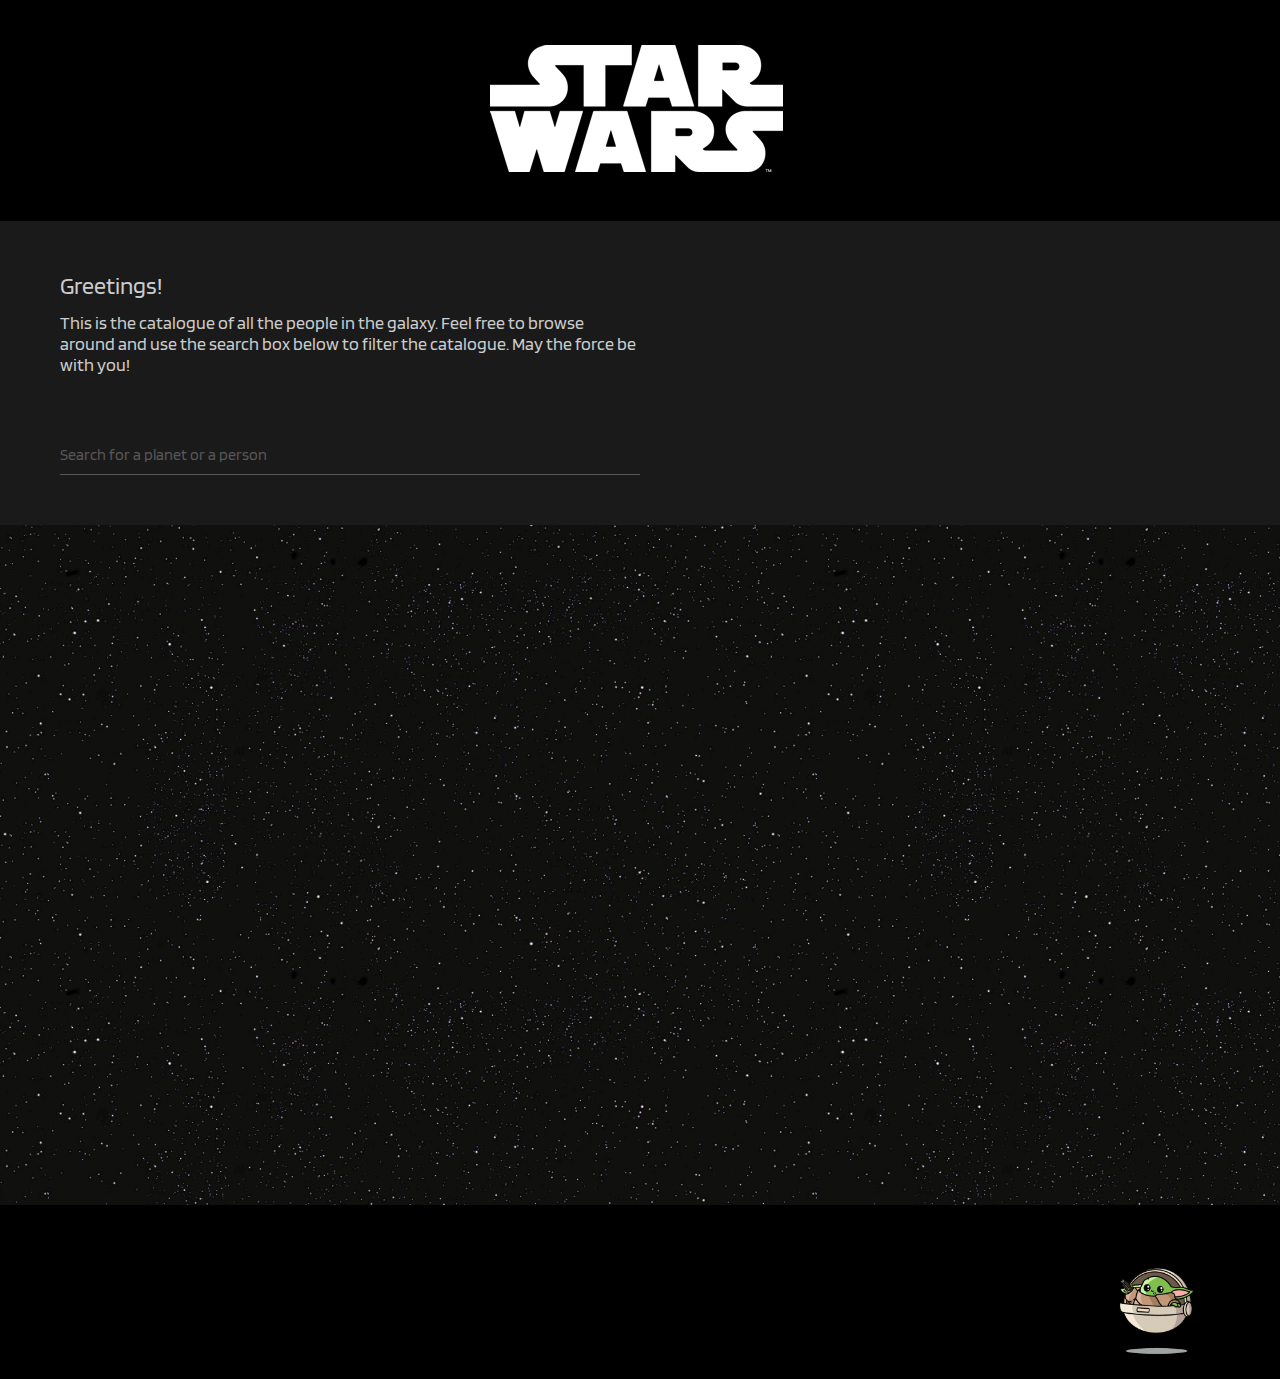
<file: index.html>
<!DOCTYPE html>
<html lang="en" dir="ltr">
  <head>
    <meta charset="utf-8">
    <meta name="viewport" content="width=device-width, initial-scale=1.0">
    <title>Star Wars People Catalogue</title>
    <link rel="stylesheet" href="css/style.css">
    <link rel="icon" type="image/png" href="assets/favicon.png"/>
    <link rel="preconnect" href="https://fonts.googleapis.com">
    <link rel="preconnect" href="https://fonts.gstatic.com" crossorigin>
    <link href="https://fonts.googleapis.com/css2?family=Blinker:wght@200;400&display=swap" rel="stylesheet">
  </head>
  <body id="catalogue-page">
    <header>
      <a href="#" class="logo"><img src="assets/logo.png" alt="star wars logo"></a>
    </header>
    <section class="hero">
      <div class="greetings-container">
        <div class="text-container">
          <h3>Greetings!</h3>
          <p>This is the catalogue of all the people in the galaxy. Feel free to browse around and use the search box below to filter the catalogue. May the force be with you!</p>
        </div>
      </div>
      <div class="search-container">
        <input type="text" id="search-box" onkeyup="search()" placeholder="Search for a planet or a person">
      </div>
    </section>

    <div id="root">
      <div class="cards-container"></div>
    </div>
    <script src="js/script.js"></script>
  </body>
  <footer>
    <div class="contact">
      <a href="https://www.linkedin.com/in/teciavailati/" target="_blank"><img src="assets/babyyoda.gif" alt="baby yoda"></a>
    </div>
  </footer>
</html>
</file>
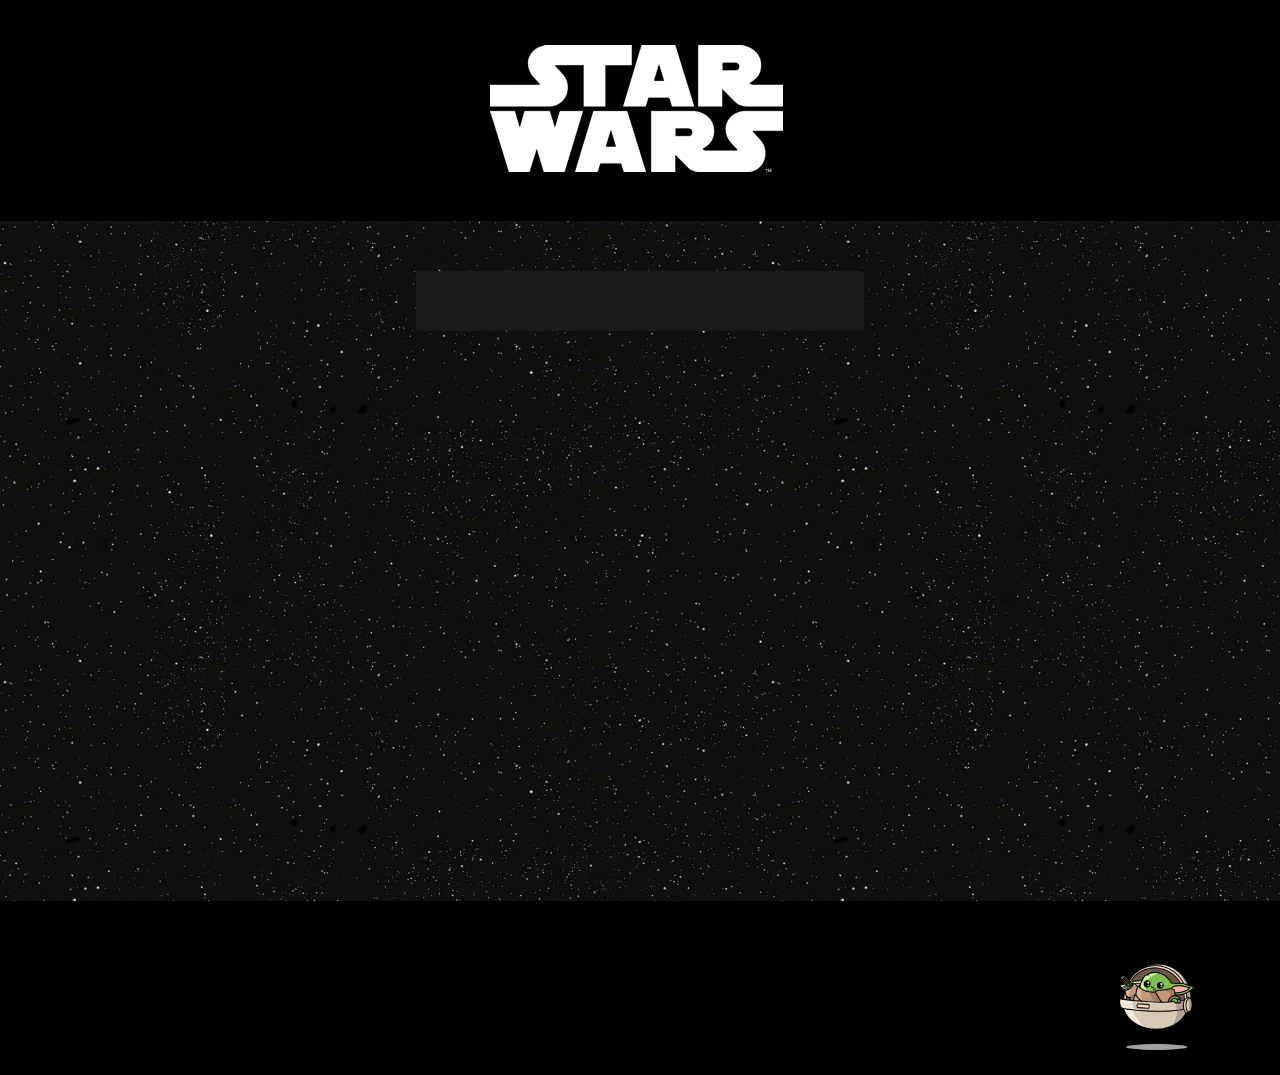
<file: details.html>
<!DOCTYPE html>
<html lang="en" dir="ltr">
  <head>
    <meta charset="utf-8">
    <meta name="viewport" content="width=device-width, initial-scale=1.0">
    <title></title>
    <link rel="stylesheet" href="css/style.css">
    <link rel="icon" type="image/png" href="assets/favicon.png"/>
    <link rel="preconnect" href="https://fonts.googleapis.com">
    <link rel="preconnect" href="https://fonts.gstatic.com" crossorigin>
    <link href="https://fonts.googleapis.com/css2?family=Blinker:wght@200;400&display=swap" rel="stylesheet">
  </head>
  <body id="detail-page">
    <header>
      <a href="#" class="logo"><img src="assets/logo.png" alt="star wars logo"></a>
    </header>
    <div id="root-details">
      <div class="info-container">
      </div>
    </div>
    <script src="js/script.js"></script>
  </body>
  <footer>
    <div class="contact">
      <a href="https://www.linkedin.com/in/teciavailati/" target="_blank"><img src="assets/babyyoda.gif" alt="baby yoda"></a>
    </div>
  </footer>
</html>
</file>
<file: css/style.css>
* {
  margin: 0;
  padding: 0;
}

*:where(:not(iframe, canvas, img, svg, video):not(svg *)) {
  all: unset;
  display: revert;
}

*,
*::before,
*::after {
  box-sizing: border-box;
}

ol, ul {
  list-style: none;
}

p {
  margin-bottom: 0.5em;
  font-size: 18px;
}

h3 {
  font-size: 24px;
  margin-bottom: 0.5em;
}

img {
  max-width: 100%;
}

table {
  border-collapse: collapse;
}

body {
  background: url(../assets/background.jpeg) center/60% repeat;
  font-family: "Blinker", sans-serif;
  color: #cccccc;
}

.search-container, .greetings-container, #root,
#root-details {
  max-width: 1200px;
  margin-right: auto;
  margin-left: auto;
  padding: 0 20px;
}

header {
  width: 100%;
  display: flex;
  justify-content: center;
  background: #000000;
  padding: 45px 0;
}

.logo {
  width: 300px;
}

@media only screen and (max-width: 800px) {
  .logo {
    width: 250px;
  }
}
@media only screen and (max-width: 470px) {
  .logo {
    width: 180px;
  }
}
#root,
#root-details {
  min-height: 70vh;
}

.cards-container {
  width: 100%;
  display: grid;
  grid-gap: 20px;
  grid-template-columns: repeat(4, 1fr);
  margin: 50px auto;
}

.info-container {
  background: #1a1a1a;
  color: #cccccc;
  padding: 30px;
  border-radius: 4px;
  max-width: 448px;
  margin: 50px auto;
}

.card {
  background: #1a1a1a;
  color: #cccccc;
  padding: 30px;
  border: 1px solid #333;
  border-radius: 4px;
}
#catalogue-page .card {
  cursor: pointer;
  transition: all 0.4s ease-in-out;
}
#catalogue-page .card:hover {
  background: #000000;
  transition: all 0.4s ease-in-out;
}

.portrait {
  border-radius: 100%;
  margin-bottom: 23px;
  margin-right: auto;
  margin-left: auto;
}
#catalogue-page .portrait {
  width: 150px;
  height: 150px;
}

#detail-page .portrait {
  width: 220px;
  height: 220px;
}

@media only screen and (max-width: 1000px) {
  .cards-container {
    grid-template-columns: repeat(3, 1fr);
  }
}
@media only screen and (max-width: 700px) {
  .cards-container {
    grid-template-columns: repeat(2, 1fr);
  }
}
@media only screen and (max-width: 470px) {
  .cards-container {
    grid-template-columns: repeat(1, 1fr);
  }

  .card {
    width: 100%;
    margin: 0 auto;
    text-align: center;
  }
}
.hero {
  width: 100%;
  background-color: #1a1a1a;
  padding: 50px 20px;
}

.greetings-container {
  margin-bottom: 60px;
}
.greetings-container .text-container {
  max-width: 50%;
}

#search-box {
  padding: 10px 0;
  width: 50%;
  border-bottom: 1px solid #575757;
  font-family: "Blinker", sans-serif;
  color: #cccccc;
}
#search-box::placeholder {
  color: #575757;
}

@media only screen and (max-width: 700px) {
  .hero {
    padding-top: 30px;
  }

  #search-box {
    width: 70%;
  }

  .greetings-container {
    margin-bottom: 30px;
  }
  .greetings-container .text-container {
    max-width: 100%;
    margin-top: 40px;
  }
}
footer {
  background: #000000;
  width: 100%;
  display: flex;
  align-items: flex-end;
  justify-content: flex-end;
  padding: 20px 50px 0;
}

.contact {
  cursor: pointer;
  width: 150px;
}

@media only screen and (max-width: 470px) {
  footer {
    padding: 20px 0;
  }
}
</file>
